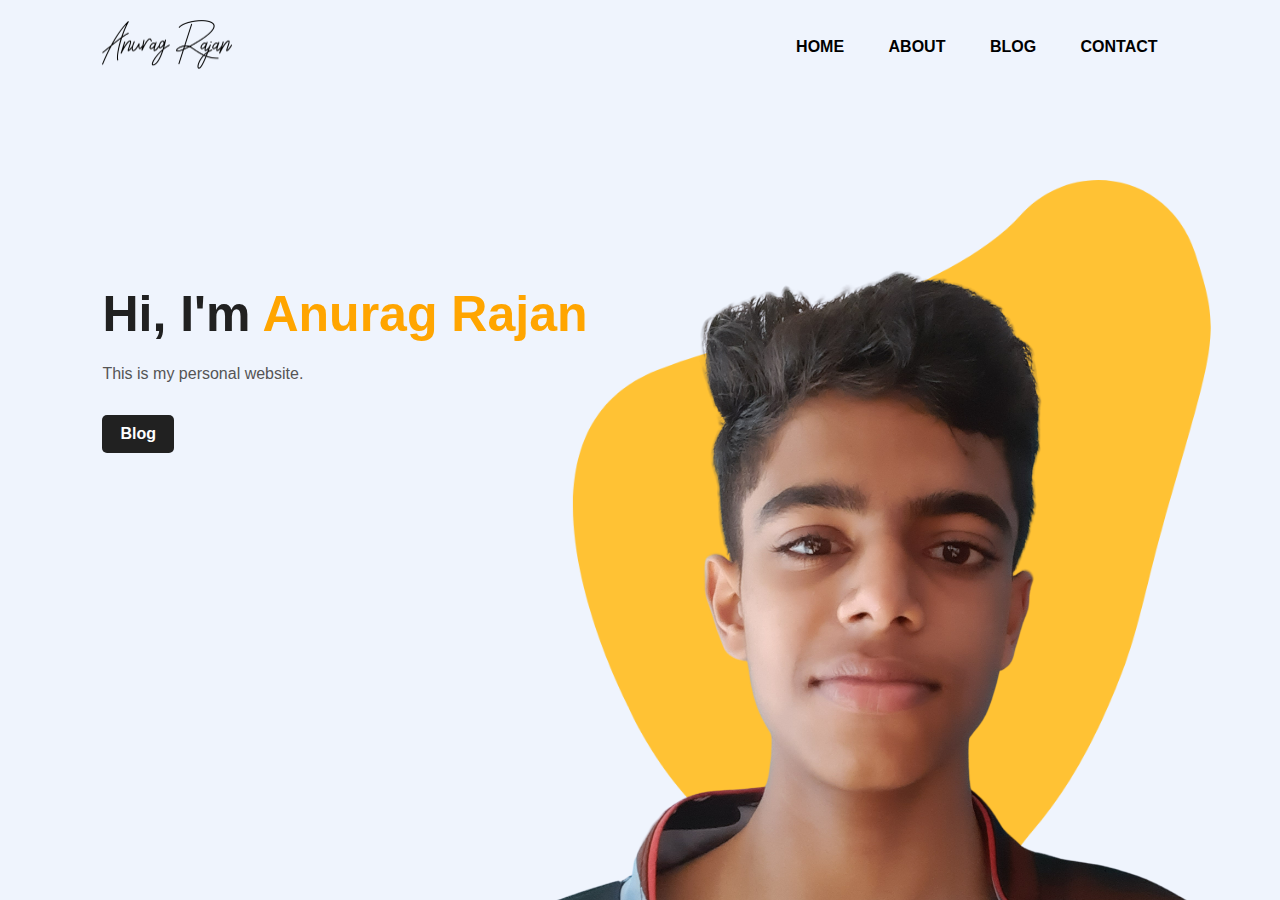
<file: index.html>
<!--Created by Anurag Rajan -->

<!DOCTYPE html>
<html lang="en">
<head>
    <meta charset="UTF-8">
    <meta http-equiv="X-UA-Compatible" content="IE=edge">
    <meta name="viewport" content="width=device-width, initial-scale=1.0">
    <title>Anurag Rajan</title>
    <link rel="stylesheet" href="styles.css">
    <link rel="stylesheet" href="https://cdnjs.cloudflare.com/ajax/libs/font-awesome/5.15.3/css/all.min.css" integrity="sha512-iBBXm8fW90+nuLcSKlbmrPcLa0OT92xO1BIsZ+ywDWZCvqsWgccV3gFoRBv0z+8dLJgyAHIhR35VZc2oM/gI1w==" crossorigin="anonymous" referrerpolicy="no-referrer" />
</head>
<body>
    <div class="hero">
        <nav>
            <a href="index.html"><img src="images/logo.png" class="logo" style="width:131px;height:49.25px;"></a>
            <ul>
                <li><a href="index.html">HOME</a></li>
                <li><a href="about.html">ABOUT</a></li>
            <!--<li><a href="#">PORTFOLIO</a></li>-->
                <li><a href="https://blog.anuragrajan.ml">BLOG</a></li>
                <li><a href="mailto:anuragrajanp@gmail.com">CONTACT</a></li>
            </ul>
        </nav>
        <div class="detel">
            <h1>Hi, I'm <span>Anurag Rajan</span></h1>
            <p>This is my personal website.</p>
            <a href="https://anuragrajanp.medium.com">Blog</a>
        </div>
        <div class="images">
            <img src="images/shape.png" class="shape">
            <img src="images/anurag.png" class="anurag">
        </div>

        <div class="social">
           <a href="https://www.instagram.com/anuragrajanp"><i class="fab fa-instagram"></i></a>
           <a href="https://www.facebook.com/anuragrajanp"><i class="fab fa-facebook"></i></a>
           <a href="https://www.linkedin.com/in/anuragrajanp"><i class="fab fa-linkedin"></i></a>
           <a href="https://www.github.com/anuragrajanp"><i class="fab fa-github"></i></a>
           <a href="mailto:anuragrajanp@gmail.com"><i class="fa fa-envelope"></i></a>
        </div>
    </div>
</body>
</html>
</file>
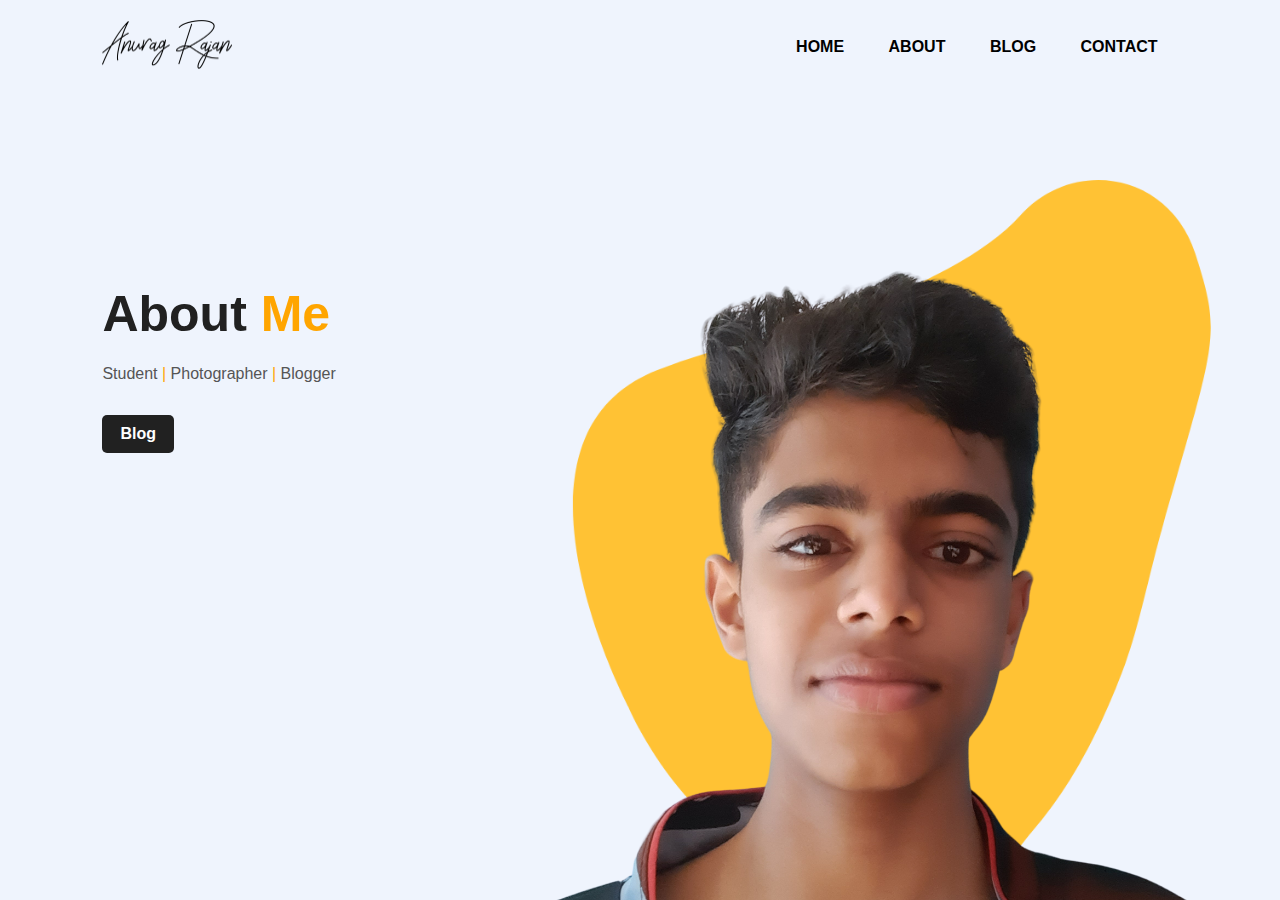
<file: about.html>
<!-- Created by Anurag Rajan-->

<!DOCTYPE html>
<html lang="en">
<head>
    <meta charset="UTF-8">
    <meta http-equiv="X-UA-Compatible" content="IE=edge">
    <meta name="viewport" content="width=device-width, initial-scale=1.0">
    <title>Anurag Rajan</title>
    <link rel="stylesheet" href="styles.css">
    <link rel="stylesheet" href="https://cdnjs.cloudflare.com/ajax/libs/font-awesome/5.15.3/css/all.min.css" integrity="sha512-iBBXm8fW90+nuLcSKlbmrPcLa0OT92xO1BIsZ+ywDWZCvqsWgccV3gFoRBv0z+8dLJgyAHIhR35VZc2oM/gI1w==" crossorigin="anonymous" referrerpolicy="no-referrer" />
</head>
<body>
    <div class="hero">
        <nav>
            <a href="index.html"><img src="images/logo.png" class="logo" style="width:131px;height:49.25px;"></a>
            <ul>
                <li><a href="index.html">HOME</a></li>
                <li><a href="about.html">ABOUT</a></li>
            <!--<li><a href="#">PORTFOLIO</a></li>-->
                <li><a href="https://blog.anuragrajan.ml">BLOG</a></li>
                <li><a href="mailto:anuragrajanp@gmail.com">CONTACT</a></li>
            </ul>
        </nav>
        <div class="detel">
            <h1>About <span>Me</span></h1>
            <p>Student <span>|</span> Photographer <span>|</span> Blogger</p>
            <a href="https://anuragrajanp.medium.com">Blog</a>
        </div>
        <div class="images">
            <img src="images/shape.png" class="shape">
            <img src="images/anurag.png" class="anurag">
        </div>

        <div class="social">
           <a href="https://www.instagram.com/anuragrajanp"><i class="fab fa-instagram"></i></a>
           <a href="https://www.facebook.com/anuragrajanp"><i class="fab fa-facebook"></i></a>
           <a href="https://www.linkedin.com/in/anuragrajanp"><i class="fab fa-linkedin"></i></a>
           <a href="https://www.github.com/anuragrajanp"><i class="fab fa-github"></i></a>
           <a href="mailto:anuragrajanp@gmail.com"><i class="fa fa-envelope"></i></a>
        </div>
    </div>
</body>
</html>
</file>
<file: styles.css>
/* Created by Anurag Rajan */

*{
    margin: 0;
    padding: 0;
    font-family: sans-serif;
}

.hero{
    position: relative;
    width: 100%;
    height: 100vh;
    background: #eff4fd;
    position: relative;
}

nav{
    display: flex;
    width: 84%;
    margin: auto;
    padding: 20px 0;
    align-items: center;
    justify-content: space-between;
}

.logo{
    width: 100px;
    cursor: pointer;
}

nav ul li {
    display: inline-block;
    list-style: none;
    margin: 10px 20px;
}

nav ul li a{
    text-decoration: none;
    color: #000;
    font-weight: bold;
}

nav ul li a:hover{
    color: red;
}

.detel{
    margin-left: 8%;
    margin-top: 15%;
}

.detel h1{
    font-size: 50px;
    color: #212121;
    margin-bottom: 20px;
}

span{
    color: orange;
    
}

.detel p{
    color: #555;
    line-height: 22px;
}

.detel a{
    background: #212121;
    padding: 10px 18px;
    text-decoration: none;
    font-weight: bold;
    color: #fff;
    display: inline-block;
    margin: 30px 0;
    border-radius: 5px;
}

.images{
    width: 45%;
    height: 80%;
    position: absolute;
    bottom: 0;
    right: 100px;
}

.images img{
    height: 100%;
    position: absolute;
    left: 50%;
    bottom: 0;
    transform: translateX(-50%);
    transition: bottom 1s, left 1s;
}

.images:hover .shape{
    bottom: 40px;
}

.images:hover .anurag{
    left: 45%;
}

.social{
    margin-left: 8%;
    margin-top: 100px;
}

.social a{
    font-size: 30px;
    color: #212121;
    margin-right: 20px;
}

.social a:hover{
    color: orange;
}
</file>
